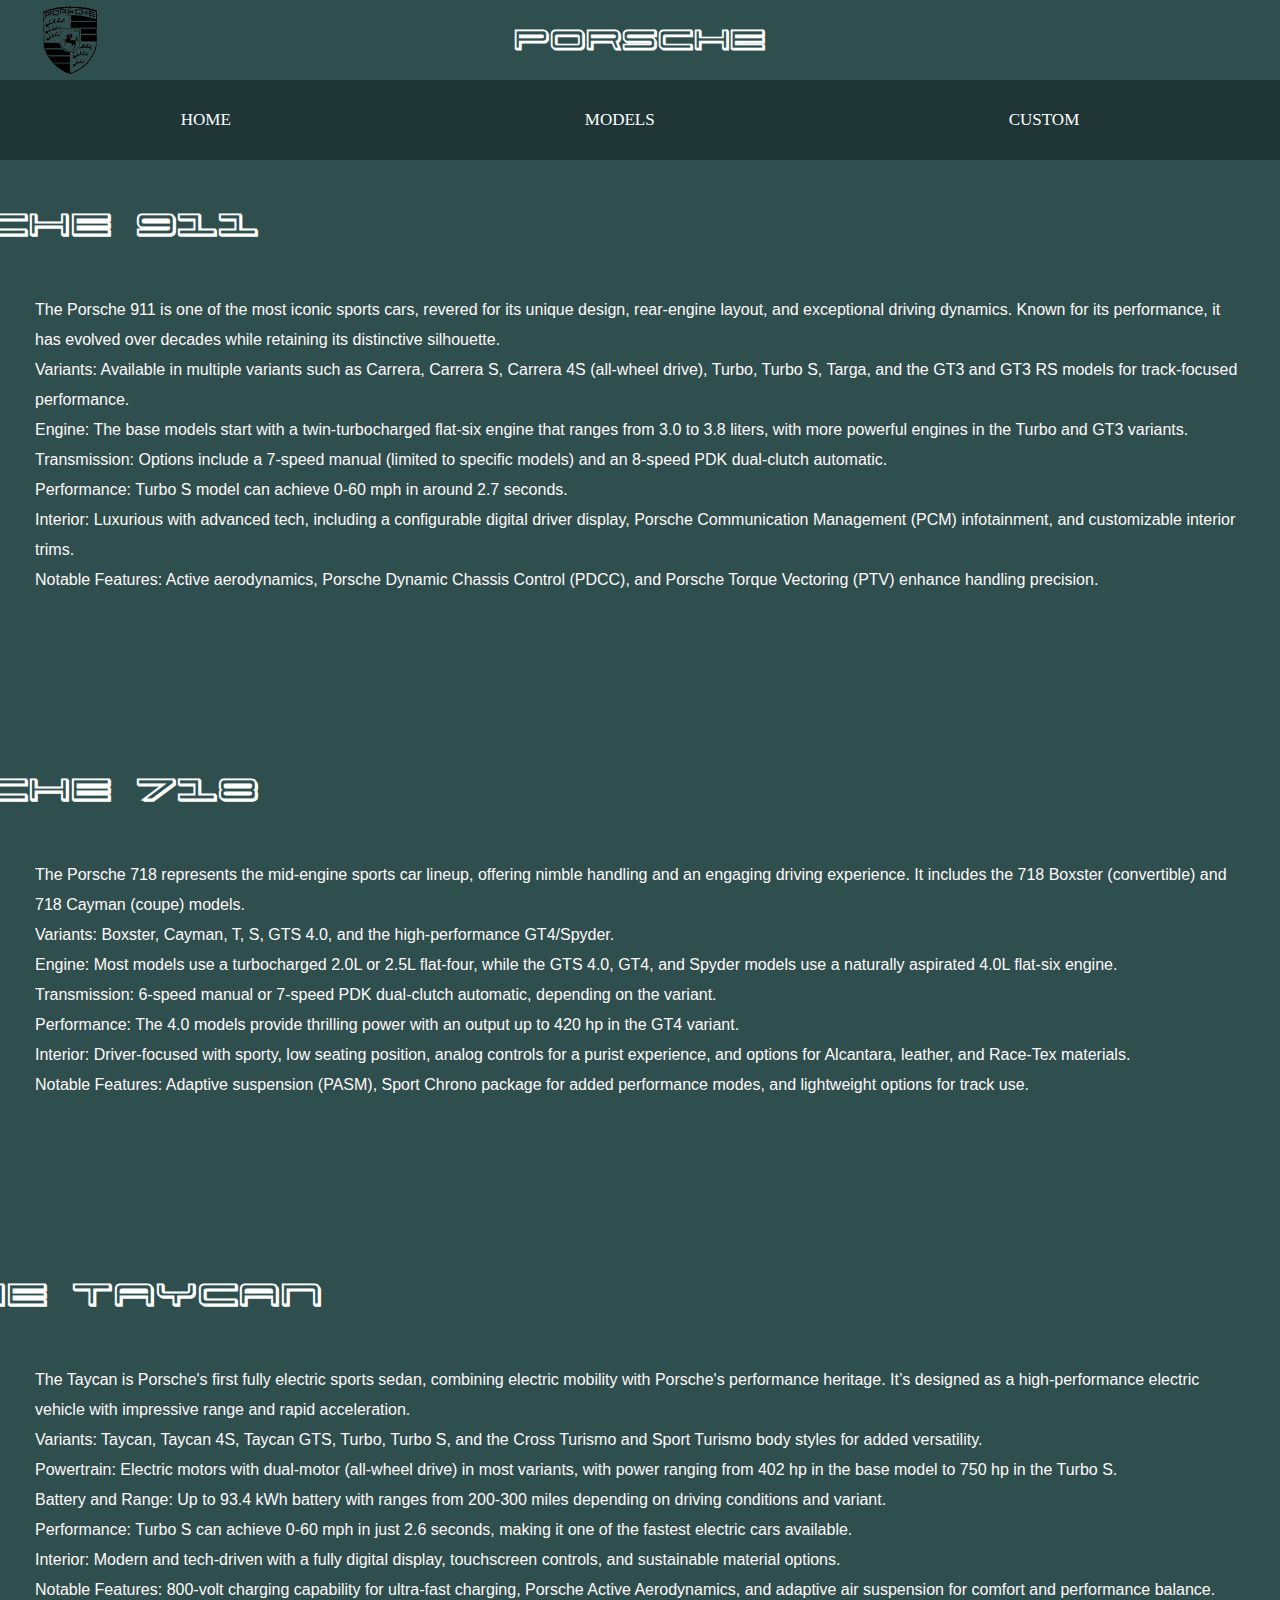
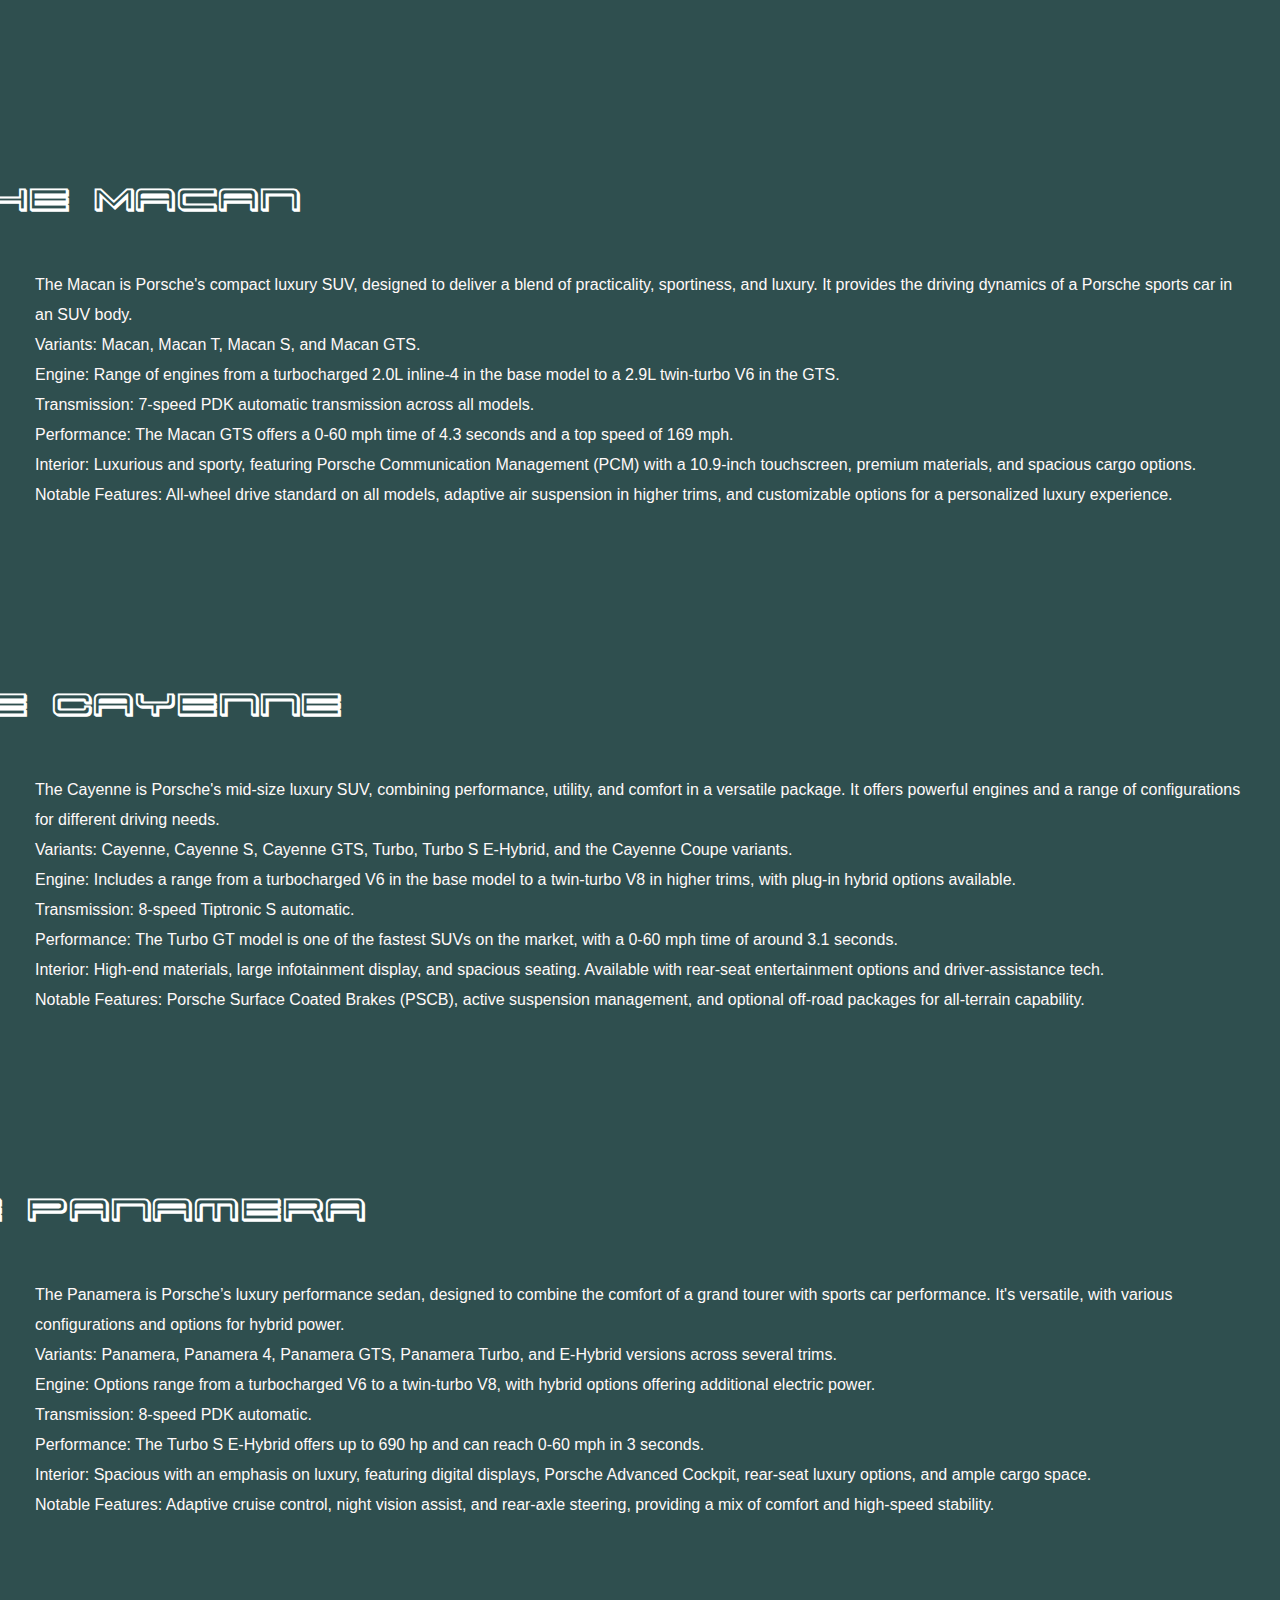
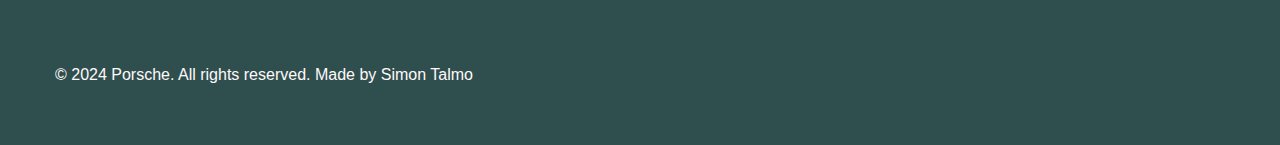
<file: models.html>
<!DOCTYPE html>
<html lang="en">
<head>
    <link rel="stylesheet" href="css/nudels.css">
    <meta charset="UTF-8">
    <meta name="viewport" content="width=device-width, initial-scale=1.0">
    <title>Porsche info</title>
    <style>
        @font-face {
            font-family: '911 Porscha';
            src: url('fonter/911porschav33d.ttf') format('truetype');
        }

    
    </style>
</head>
<body>
    <header>
        <label class="logo" style="font-family: '911 Porscha'">Porsche</label>
        
        <img src="pors_transparent.png" alt="Logo" style="width: 140px; height: 80px; position: absolute; top: 0; left: 0;">   
    </header>

    
</style>

<nav style="position: absolute; top: 80px;">
    <ul>
        <li><a href="index.html">Home</a></li>
        <li><a href="models.html">Models</a></li>
        <li><a href="manufactors.html">custom</a></li>
    </ul>
</nav>
    <main>
        



        <h3 style="padding-bottom: 20px;">Porsche 911</h3>

        <p style="text-align: left; padding-bottom: 50px;">The Porsche 911 is one of the most iconic sports cars, revered for its unique design, rear-engine layout, and exceptional driving dynamics. Known for its performance, it has evolved over decades while retaining its distinctive silhouette.
            <br>
            Variants: Available in multiple variants such as Carrera, Carrera S, Carrera 4S (all-wheel drive), Turbo, Turbo S, Targa, and the GT3 and GT3 RS models for track-focused performance.
            <br>
            Engine: The base models start with a twin-turbocharged flat-six engine that ranges from 3.0 to 3.8 liters, with more powerful engines in the Turbo and GT3 variants.
            <br>
            Transmission: Options include a 7-speed manual (limited to specific models) and an 8-speed PDK dual-clutch automatic.
            <br>
            Performance: Turbo S model can achieve 0-60 mph in around 2.7 seconds.
            <br>
            Interior: Luxurious with advanced tech, including a configurable digital driver display, Porsche Communication Management (PCM) infotainment, and customizable interior trims.
            <br>
            Notable Features: Active aerodynamics, Porsche Dynamic Chassis Control (PDCC), and Porsche Torque Vectoring (PTV) enhance handling precision.
            <br>
            </p>
        <h3 style="padding-bottom: 20px;">Porsche 718</h3>

        <p style="padding-bottom: 50px;">
            The Porsche 718 represents the mid-engine sports car lineup, offering nimble handling and an engaging driving experience. It includes the 718 Boxster (convertible) and 718 Cayman (coupe) models.
            <br>
            Variants: Boxster, Cayman, T, S, GTS 4.0, and the high-performance GT4/Spyder.
            <br>
            Engine: Most models use a turbocharged 2.0L or 2.5L flat-four, while the GTS 4.0, GT4, and Spyder models use a naturally aspirated 4.0L flat-six engine.
            <br>
            Transmission: 6-speed manual or 7-speed PDK dual-clutch automatic, depending on the variant.
            <br>
            Performance: The 4.0 models provide thrilling power with an output up to 420 hp in the GT4 variant.
            <br>
            Interior: Driver-focused with sporty, low seating position, analog controls for a purist experience, and options for Alcantara, leather, and Race-Tex materials.
            <br>
            Notable Features: Adaptive suspension (PASM), Sport Chrono package for added performance modes, and lightweight options for track use.
        <br>
    </p>

        <h3 style="padding-bottom: 20px;">Porsche Taycan</h3>

        <p style="padding-bottom: 50px;">
            The Taycan is Porsche's first fully electric sports sedan, combining electric mobility with Porsche's performance heritage. It’s designed as a high-performance electric vehicle with impressive range and rapid acceleration.
            <br>
            Variants: Taycan, Taycan 4S, Taycan GTS, Turbo, Turbo S, and the Cross Turismo and Sport Turismo body styles for added versatility.
            <br>
            Powertrain: Electric motors with dual-motor (all-wheel drive) in most variants, with power ranging from 402 hp in the base model to 750 hp in the Turbo S.
            <br>
            Battery and Range: Up to 93.4 kWh battery with ranges from 200-300 miles depending on driving conditions and variant.
            <br>
            Performance: Turbo S can achieve 0-60 mph in just 2.6 seconds, making it one of the fastest electric cars available.
            <br>
            Interior: Modern and tech-driven with a fully digital display, touchscreen controls, and sustainable material options.
            <br>
            Notable Features: 800-volt charging capability for ultra-fast charging, Porsche Active Aerodynamics, and adaptive air suspension for comfort and performance balance.
            <br>
        </p>

        <h3 style="padding-bottom: 20px;">Porsche Macan</h3>

        <p style="padding-bottom: 50px;">
            The Macan is Porsche's compact luxury SUV, designed to deliver a blend of practicality, sportiness, and luxury. It provides the driving dynamics of a Porsche sports car in an SUV body.
            <br>
            Variants: Macan, Macan T, Macan S, and Macan GTS.
            <br>
            Engine: Range of engines from a turbocharged 2.0L inline-4 in the base model to a 2.9L twin-turbo V6 in the GTS.
            <br>
            Transmission: 7-speed PDK automatic transmission across all models.
            <br>
            Performance: The Macan GTS offers a 0-60 mph time of 4.3 seconds and a top speed of 169 mph.
            <br>
            Interior: Luxurious and sporty, featuring Porsche Communication Management (PCM) with a 10.9-inch touchscreen, premium materials, and spacious cargo options.
            <br>
            Notable Features: All-wheel drive standard on all models, adaptive air suspension in higher trims, and customizable options for a personalized luxury experience.
            <br>
        </p>

        <h3 style="padding-bottom: 20px;">Porsche Cayenne</h3>

        <p style="padding-bottom: 50px;">
            The Cayenne is Porsche's mid-size luxury SUV, combining performance, utility, and comfort in a versatile package. It offers powerful engines and a range of configurations for different driving needs.
            <br>
            Variants: Cayenne, Cayenne S, Cayenne GTS, Turbo, Turbo S E-Hybrid, and the Cayenne Coupe variants.
            <br>
            Engine: Includes a range from a turbocharged V6 in the base model to a twin-turbo V8 in higher trims, with plug-in hybrid options available.
            <br>
            Transmission: 8-speed Tiptronic S automatic.
            <br>
            Performance: The Turbo GT model is one of the fastest SUVs on the market, with a 0-60 mph time of around 3.1 seconds.
            <br>
            Interior: High-end materials, large infotainment display, and spacious seating. Available with rear-seat entertainment options and driver-assistance tech.
            <br>
            Notable Features: Porsche Surface Coated Brakes (PSCB), active suspension management, and optional off-road packages for all-terrain capability.
            <br>
        </p>

        <h3 style="padding-bottom: 20px;">Porsche Panamera</h3>

        <p style="padding-bottom: 50px;">
            The Panamera is Porsche’s luxury performance sedan, designed to combine the comfort of a grand tourer with sports car performance. It's versatile, with various configurations and options for hybrid power.
            <br>
            Variants: Panamera, Panamera 4, Panamera GTS, Panamera Turbo, and E-Hybrid versions across several trims.
            <br>
            Engine: Options range from a turbocharged V6 to a twin-turbo V8, with hybrid options offering additional electric power.
            <br>
            Transmission: 8-speed PDK automatic.
            <br>
            Performance: The Turbo S E-Hybrid offers up to 690 hp and can reach 0-60 mph in 3 seconds.
            <br>
            Interior: Spacious with an emphasis on luxury, featuring digital displays, Porsche Advanced Cockpit, rear-seat luxury options, and ample cargo space.
            <br>
            Notable Features: Adaptive cruise control, night vision assist, and rear-axle steering, providing a mix of comfort and high-speed stability.
            <br>
        </p>

    </main>

    </main>

    <footer>
<p>© 2024 Porsche. All rights reserved.

    Made by Simon Talmo
</p>

    </footer>



</body>
</html>
</file>
<file: css/nudels.css>
*{
    padding: 0;
    margin: 0;
    text-decoration: none;
    list-style: none;
    box-sizing: border-box;    
}

body{
    font-family: montserrat;
    text-align: center;
    line-height: 30px;
    
      
}

nav{
    background: rgb(32, 54, 54);
    height: 80px;
    width: 100vw;
    text-align: center;
    position: fixed;
    top: 0;
}

label.logo{
    color: rgb(255, 255, 255);
    font-size: 35px;
    line-height: 80px;
    padding: 0 150px;
    font-weight: bold;
}
nav ul{
    float: center;
    margin-right: 20px;
}

nav ul li{
    display: inline-block;
    line-height: 80px;
    margin: 0 5px;
    text-align: center;
}

nav ul li a{
    color: rgb(255, 255, 255);
    font-size: 17px;
    padding: 7px 170px;
    border-radius: 3px;
    text-transform: uppercase;
    text-align: center;
}

font-face {
    font-family: '911 Porscha';
    src: url('fonter/911porschav3.tff') format('truetype'),
         url('fonter/911porschav33d.tff') format('truetype'),
         url('fonter/911porschav3.ttf') format('truetype');
    font-weight: normal;
    font-style: normal;
}

header {
    font-family: '911 Porscha';
    src: url('fonter/911porschav33d.ttf') format('truetype');
    background: darkslategray;
    height: 80px;
    width: 100vw;
    text-align: 100px;
    position: relative;
}

nav{
    text-align: left;
    text-align: center;
}

h3 {
    text-align: fixed;
    position: relative;
    left: -600px;
    margin-top: 130px;
    font-size: 40px;
    font-family: '911 Porscha';
    src: url('fonter/911porschav33d.ttf') format('truetype');
    color: #ffffff;
}

/* About Section */
.about {
    padding: 50px;
    text-align: left;
    max-width: 800px;
    margin: auto;
    position: relative;
    right: 610px;
}

.about h5 {
    font-size: 2.5rem;
    margin-bottom: 1rem;
}

.about p {
    font-size: 1.1rem;
    margin-bottom: 1rem;
    text-align: left;
}

/* Models Section */
.models {
    padding: 50px;
    background-color: darkslategray;
    text-align: center;
}

.models h5 {
    font-size: 2.5rem;
    margin-bottom: 1rem;
}

.model-gallery {
    display: flex;
    justify-content: center;
    gap: 20px;
    flex-wrap: wrap;
}

.model-item {
    background-color: #3b3b3b;
    color: black;
    padding: 20px;
    width: 150px;
    border-radius: 5px;
    font-weight: bold;
    transition: transform 0.3s ease;
}

.model-item:hover {
    transform: scale(1.05);
}

h6 {
    font-family: '911 Porscha';
    src: url('fonter/911porschav3.ttf') format('truetype');
    font-size: 2.5rem;
    margin-bottom: 3rem;
    color: black;

}

section {
    padding: 50px;
    font-size: 19px;
}

header {   
    background-color: #2f4f4f;

}

footer {
    background-color: #2f4f4f;
    padding: 20px;
    text-align: center;
}

h5 , p {
    margin-top: 1.5rem;
    margin: 35px;  
    color: rgb(255, 249, 249);
    font-family: 'Gill Sans', 'Gill Sans MT', Calibri, 'Trebuchet MS', sans-serif;
    text-align: left;
}

.history1 {
    text-align: left;
   
}

.what {
    text-align: right;
    position: relative;
    left: 1200px;
}

h5 {    
    font-family: Arial, Helvetica, sans-serif;
}


.footer-text {
    color: black;
    font-family: cursive;
}

body {
    background-color: #2f4f4f;
}
</file>
